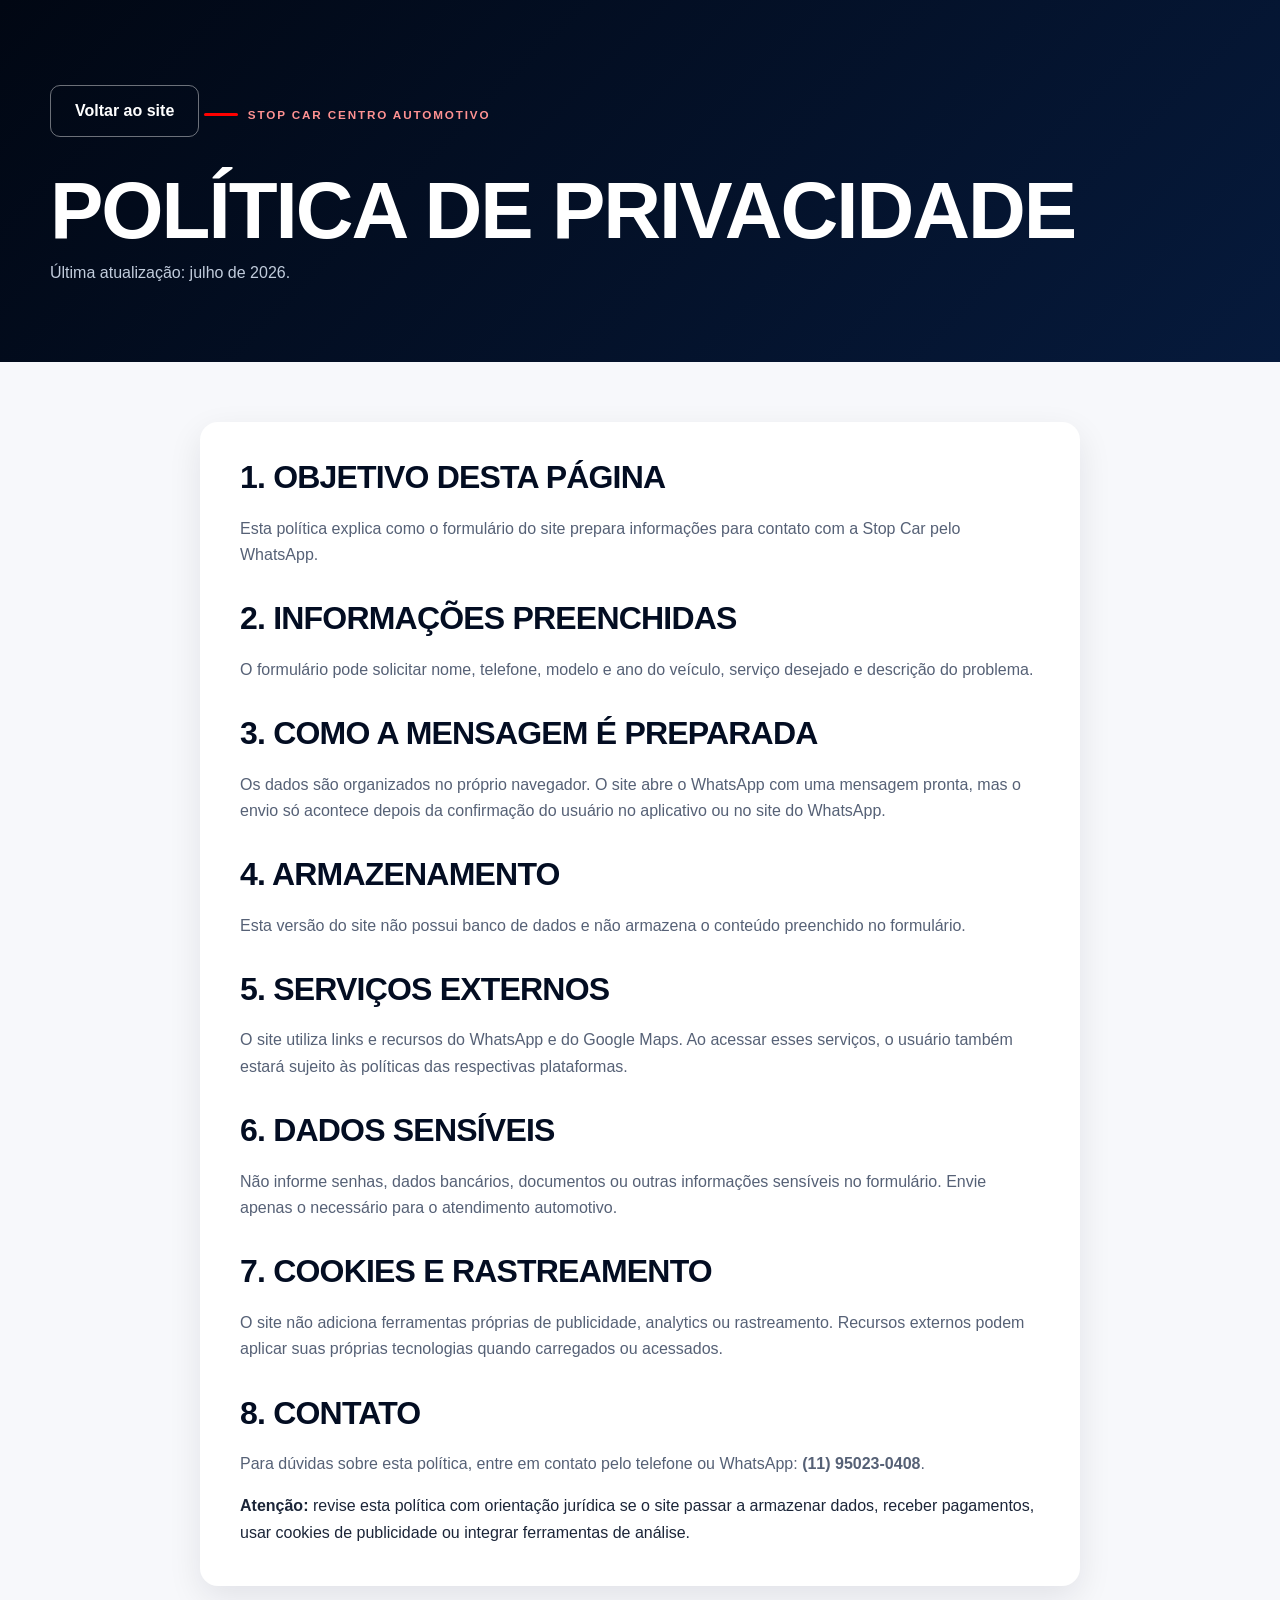
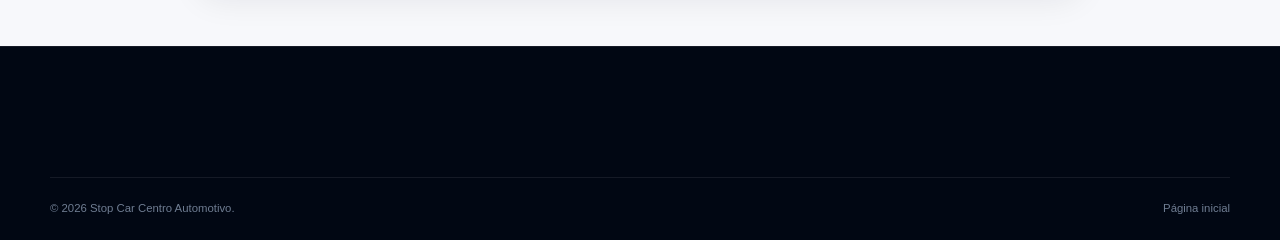
<file: politica-de-privacidade.html>
<!doctype html>
<html lang="pt-BR">
<head>
  <meta charset="utf-8">
  <meta name="viewport" content="width=device-width, initial-scale=1">
  <title>Política de Privacidade | Stop Car</title>
  <meta name="description" content="Política de privacidade do site da Stop Car Centro Automotivo.">
  <meta name="robots" content="index, follow">
  <meta name="theme-color" content="#07152f">
  <link rel="icon" href="assets/favicon.svg" type="image/svg+xml">
  <link rel="stylesheet" href="style.css">
</head>
<body class="legal-page">
  <a class="skip-link" href="#conteudo">Pular para o conteúdo</a>
  <header class="legal-hero">
    <div class="container">
      <a class="button button--outline" href="index.html">Voltar ao site</a>
      <span class="eyebrow">Stop Car Centro Automotivo</span>
      <h1>Política de privacidade</h1>
      <p>Última atualização: julho de 2026.</p>
    </div>
  </header>

  <main class="legal-content" id="conteudo">
    <h2>1. Objetivo desta página</h2>
    <p>Esta política explica como o formulário do site prepara informações para contato com a Stop Car pelo WhatsApp.</p>

    <h2>2. Informações preenchidas</h2>
    <p>O formulário pode solicitar nome, telefone, modelo e ano do veículo, serviço desejado e descrição do problema.</p>

    <h2>3. Como a mensagem é preparada</h2>
    <p>Os dados são organizados no próprio navegador. O site abre o WhatsApp com uma mensagem pronta, mas o envio só acontece depois da confirmação do usuário no aplicativo ou no site do WhatsApp.</p>

    <h2>4. Armazenamento</h2>
    <p>Esta versão do site não possui banco de dados e não armazena o conteúdo preenchido no formulário.</p>

    <h2>5. Serviços externos</h2>
    <p>O site utiliza links e recursos do WhatsApp e do Google Maps. Ao acessar esses serviços, o usuário também estará sujeito às políticas das respectivas plataformas.</p>

    <h2>6. Dados sensíveis</h2>
    <p>Não informe senhas, dados bancários, documentos ou outras informações sensíveis no formulário. Envie apenas o necessário para o atendimento automotivo.</p>

    <h2>7. Cookies e rastreamento</h2>
    <p>O site não adiciona ferramentas próprias de publicidade, analytics ou rastreamento. Recursos externos podem aplicar suas próprias tecnologias quando carregados ou acessados.</p>

    <h2>8. Contato</h2>
    <p>Para dúvidas sobre esta política, entre em contato pelo telefone ou WhatsApp: <a href="tel:+5511950230408"><strong>(11) 95023-0408</strong></a>.</p>

    <aside class="legal-note">
      <strong>Atenção:</strong> revise esta política com orientação jurídica se o site passar a armazenar dados, receber pagamentos, usar cookies de publicidade ou integrar ferramentas de análise.
    </aside>
  </main>

  <footer class="footer">
    <div class="container footer__bottom">
      <p>© <span id="current-year">2026</span> Stop Car Centro Automotivo.</p>
      <a href="index.html">Página inicial</a>
    </div>
  </footer>
  <script src="script.js" defer></script>
</body>
</html>
</file>
<file: style.css>
/* ==========================================================
   STOP CAR — LANDING PAGE REVISADA
   ========================================================== */

:root {
  --navy-950: #010713;
  --navy-900: #030d22;
  --navy-850: #05152f;
  --navy-800: #061a3c;
  --navy-700: #0b2857;
  --red-500: #ff0100;
  --red-600: #da0000;
  --red-700: #b50100;
  --red-800: #920100;
  --white: #ffffff;
  --gray-50: #f7f8fb;
  --gray-100: #eef1f5;
  --gray-200: #dce1e9;
  --gray-300: #c7ced9;
  --gray-500: #6f7b8e;
  --gray-600: #566176;
  --gray-700: #354056;
  --gray-900: #151f32;
  --text: #1b2538;
  --focus: #ff7d7d;
  --container: min(1180px, calc(100% - 40px));
  --header-height: 82px;
  --menu-top: 120px;
  --section-space: clamp(82px, 9vw, 116px);
  --radius-sm: 10px;
  --radius-md: 18px;
  --radius-lg: 28px;
  --radius-pill: 999px;
  --shadow-sm: 0 12px 34px rgba(2, 13, 34, 0.09);
  --shadow-md: 0 24px 68px rgba(2, 13, 34, 0.17);
  --shadow-red: 0 16px 42px rgba(218, 0, 0, 0.27);
  --transition-fast: 180ms ease;
  --transition-medium: 300ms ease;
}

*,
*::before,
*::after {
  box-sizing: border-box;
}

html {
  scroll-behavior: smooth;
  scroll-padding-top: 108px;
}

body {
  margin: 0;
  min-width: 320px;
  color: var(--text);
  background: var(--white);
  font-family: "Inter", "Segoe UI", Arial, sans-serif;
  line-height: 1.65;
  overflow-x: hidden;
  text-rendering: optimizeLegibility;
  -webkit-font-smoothing: antialiased;
}

body.menu-open {
  overflow: hidden;
}

img,
picture,
svg {
  display: block;
  max-width: 100%;
}

img {
  height: auto;
}

a {
  color: inherit;
  text-decoration: none;
}

button,
input,
select,
textarea {
  font: inherit;
}

button,
a {
  -webkit-tap-highlight-color: transparent;
}

button {
  color: inherit;
}

h1,
h2,
h3,
p,
figure,
blockquote,
dl,
dd {
  margin-top: 0;
}

h1,
h2 {
  font-family: "Barlow Condensed", "Arial Narrow", Arial, sans-serif;
  line-height: 0.98;
  letter-spacing: -0.025em;
  text-transform: uppercase;
  text-wrap: balance;
}

h2 {
  margin-bottom: 22px;
  color: var(--navy-900);
  font-size: clamp(2.55rem, 5.2vw, 4.7rem);
}

h3 {
  line-height: 1.25;
}

p {
  color: var(--gray-600);
}

section[id],
div[id] {
  scroll-margin-top: 108px;
}

.container {
  width: var(--container);
  margin-inline: auto;
}

.skip-link {
  position: fixed;
  z-index: 9999;
  top: 10px;
  left: 10px;
  padding: 12px 18px;
  color: var(--white);
  background: var(--red-600);
  border-radius: 8px;
  transform: translateY(-160%);
  transition: transform var(--transition-fast);
}

.skip-link:focus {
  transform: translateY(0);
}

:focus-visible {
  outline: 3px solid var(--focus);
  outline-offset: 4px;
}

/* BARRA SUPERIOR */
.topbar {
  position: relative;
  z-index: 1002;
  color: #d4dce8;
  background: var(--navy-950);
  border-bottom: 1px solid rgba(255, 255, 255, 0.08);
  font-size: 0.76rem;
}

.topbar__inner {
  min-height: 38px;
  display: flex;
  align-items: center;
  justify-content: space-between;
  gap: 24px;
}

.topbar a {
  transition: color var(--transition-fast);
}

.topbar a:hover {
  color: var(--white);
}

/* CABEÇALHO */
.header {
  position: sticky;
  z-index: 1000;
  top: 0;
  height: var(--header-height);
  color: var(--white);
  background: rgba(3, 13, 34, 0.95);
  border-bottom: 1px solid rgba(255, 255, 255, 0.08);
  backdrop-filter: blur(16px);
  transition: background var(--transition-fast), box-shadow var(--transition-fast);
}

.header.is-scrolled {
  background: rgba(3, 13, 34, 0.99);
  box-shadow: 0 14px 40px rgba(0, 0, 0, 0.24);
}

.header__inner {
  height: 100%;
  display: flex;
  align-items: center;
  justify-content: space-between;
  gap: 28px;
}

.brand {
  width: 190px;
  height: 68px;
  display: flex;
  align-items: center;
  overflow: hidden;
  flex: 0 0 auto;
}

.brand img {
  width: 100%;
  height: auto;
  transform: scale(1.1);
}

.nav {
  display: flex;
  align-items: center;
  gap: clamp(12px, 1.4vw, 23px);
  font-size: 0.81rem;
  font-weight: 700;
}

.nav > a:not(.button) {
  position: relative;
  padding: 28px 0;
  color: #d4dce8;
  white-space: nowrap;
}

.nav > a:not(.button)::after {
  content: "";
  position: absolute;
  left: 0;
  right: 100%;
  bottom: 19px;
  height: 2px;
  background: var(--red-500);
  transition: right var(--transition-fast);
}

.nav > a:not(.button):hover,
.nav > a:not(.button).is-active,
.nav > a:not(.button)[aria-current="location"] {
  color: var(--white);
}

.nav > a:not(.button):hover::after,
.nav > a:not(.button).is-active::after,
.nav > a:not(.button)[aria-current="location"]::after {
  right: 0;
}

.menu-toggle {
  display: none;
  width: 46px;
  height: 46px;
  padding: 11px;
  color: var(--white);
  background: rgba(255, 255, 255, 0.06);
  border: 1px solid rgba(255, 255, 255, 0.14);
  border-radius: 11px;
  cursor: pointer;
}

.menu-toggle span {
  display: block;
  width: 100%;
  height: 2px;
  margin: 5px 0;
  background: currentColor;
  border-radius: var(--radius-pill);
  transition: transform var(--transition-fast), opacity var(--transition-fast);
}

body.menu-open .menu-toggle span:nth-child(1) {
  transform: translateY(7px) rotate(45deg);
}

body.menu-open .menu-toggle span:nth-child(2) {
  opacity: 0;
}

body.menu-open .menu-toggle span:nth-child(3) {
  transform: translateY(-7px) rotate(-45deg);
}

.menu-backdrop {
  position: fixed;
  z-index: 998;
  inset: var(--menu-top) 0 0;
  width: 100%;
  background: rgba(0, 4, 12, 0.66);
  border: 0;
  backdrop-filter: blur(3px);
  cursor: pointer;
}

.menu-backdrop[hidden] {
  display: none;
}

/* BOTÕES */
.button {
  min-height: 52px;
  padding: 14px 24px;
  display: inline-flex;
  align-items: center;
  justify-content: center;
  color: var(--white);
  background: linear-gradient(135deg, var(--red-500), var(--red-700));
  border: 0;
  border-radius: var(--radius-sm);
  box-shadow: var(--shadow-red);
  font-weight: 800;
  line-height: 1.2;
  text-align: center;
  cursor: pointer;
  transition: transform var(--transition-fast), box-shadow var(--transition-fast), filter var(--transition-fast);
}

.button:hover {
  transform: translateY(-3px);
  box-shadow: 0 21px 52px rgba(218, 0, 0, 0.38);
  filter: brightness(1.06);
}

.button:active {
  transform: translateY(-1px);
}

.button--small {
  min-height: 42px;
  padding: 10px 17px;
  font-size: 0.76rem;
}

.button--outline {
  color: var(--white);
  background: transparent;
  border: 1px solid rgba(255, 255, 255, 0.42);
  box-shadow: none;
}

.button--outline:hover {
  background: rgba(255, 255, 255, 0.09);
  box-shadow: none;
}

.button--dark {
  background: var(--navy-900);
  box-shadow: 0 15px 40px rgba(3, 13, 34, 0.22);
}

.button--light {
  color: var(--navy-900);
  background: var(--white);
  box-shadow: 0 14px 38px rgba(0, 0, 0, 0.22);
}

.button--full {
  width: 100%;
}

.button[disabled] {
  opacity: 0.65;
  cursor: wait;
  transform: none;
}

.text-link {
  display: inline-flex;
  align-items: center;
  min-height: 48px;
  color: var(--white);
  border-bottom: 1px solid rgba(255, 255, 255, 0.45);
  font-weight: 700;
  transition: border-color var(--transition-fast), color var(--transition-fast);
}

.text-link:hover {
  border-color: var(--red-500);
}

.text-link--dark {
  min-height: auto;
  color: var(--red-700);
  border-color: rgba(181, 1, 0, 0.35);
}

/* TÍTULOS DE APOIO */
.eyebrow {
  margin-bottom: 17px;
  display: inline-flex;
  align-items: center;
  gap: 10px;
  color: #ff9292;
  font-size: 0.73rem;
  font-weight: 800;
  letter-spacing: 0.16em;
  text-transform: uppercase;
}

.eyebrow::before {
  content: "";
  width: 34px;
  height: 3px;
  background: var(--red-500);
  border-radius: var(--radius-pill);
}

.eyebrow--dark {
  color: var(--red-700);
}

/* HERO */
.hero {
  position: relative;
  color: var(--white);
  background:
    radial-gradient(circle at 72% 20%, rgba(255, 1, 0, 0.15), transparent 30%),
    linear-gradient(120deg, var(--navy-950), var(--navy-800) 72%, #07142e);
  overflow: hidden;
}

.hero::before {
  content: "";
  position: absolute;
  inset: 0;
  opacity: 0.045;
  background-image:
    linear-gradient(rgba(255, 255, 255, 0.65) 1px, transparent 1px),
    linear-gradient(90deg, rgba(255, 255, 255, 0.65) 1px, transparent 1px);
  background-size: 70px 70px;
  mask-image: linear-gradient(to bottom, black, transparent 90%);
}

.hero__grid {
  position: relative;
  z-index: 1;
  min-height: 0;
  padding-block: clamp(28px, 3vw, 42px);
  display: grid;
  grid-template-columns: minmax(0, 1.08fr) minmax(340px, 0.72fr);
  align-items: start;
  gap: clamp(34px, 5vw, 68px);
}

.hero__content {
  min-width: 0;
  max-width: 650px;
  padding: clamp(4px, 1vw, 12px) 0 0;
  align-self: start;
}

.hero h1 {
  max-width: 11.5ch;
  margin-bottom: 24px;
  font-size: clamp(3.35rem, 5vw, 5.65rem);
  line-height: 0.94;
  text-wrap: pretty;
}

.hero h1 strong {
  display: block;
  color: var(--red-500);
}

.hero__lead {
  max-width: 650px;
  margin-bottom: 29px;
  color: #d8e0ec;
  font-size: clamp(1.06rem, 2vw, 1.3rem);
  font-weight: 600;
}

.hero__actions {
  display: flex;
  flex-wrap: wrap;
  gap: 13px;
}

.hero__microcopy {
  margin: 13px 0 0;
  color: #9eabc0;
  font-size: 0.73rem;
}

.hero__facts {
  margin: 31px 0 0;
  display: grid;
  grid-template-columns: 1fr 1.1fr;
  gap: 20px 28px;
}

.hero__facts div {
  padding-top: 15px;
  border-top: 1px solid rgba(255, 255, 255, 0.16);
}

.hero__facts dt {
  margin-bottom: 3px;
  color: #8fa0ba;
  font-size: 0.68rem;
  font-weight: 800;
  letter-spacing: 0.08em;
  text-transform: uppercase;
}

.hero__facts dd {
  color: var(--white);
  font-size: 0.84rem;
  font-weight: 700;
}

.hero__media {
  position: relative;
  width: min(100%, 440px);
  height: clamp(520px, 42vw, 640px);
  min-width: 0;
  min-height: 0;
  margin: clamp(18px, 2.2vw, 30px) 0 0;
  justify-self: end;
  align-self: start;
  border: 1px solid rgba(255, 255, 255, 0.12);
  border-radius: var(--radius-md);
  box-shadow: 0 28px 70px rgba(0, 0, 0, 0.28);
  overflow: hidden;
}

.hero__media::before {
  content: "";
  position: absolute;
  z-index: 1;
  inset: 0;
  background:
    linear-gradient(90deg, var(--navy-800) 0%, transparent 24%),
    linear-gradient(0deg, rgba(1, 7, 19, 0.78), transparent 38%);
  pointer-events: none;
}

.hero__media picture,
.hero__media img {
  width: 100%;
  height: 100%;
}

.hero__media img {
  object-fit: cover;
  object-position: center 38%;
}

.hero__media figcaption {
  position: absolute;
  z-index: 2;
  right: 24px;
  bottom: 25px;
  left: 24px;
  display: grid;
  color: var(--white);
}

.hero__media figcaption span {
  color: #c8d1df;
  font-size: 0.7rem;
  letter-spacing: 0.1em;
  text-transform: uppercase;
}

.hero__media figcaption strong {
  margin-top: 3px;
  font-size: 0.92rem;
}

/* FAIXA DE CONFIANÇA */
.numbers {
  position: relative;
  z-index: 3;
  margin-top: -35px;
}

.numbers__grid {
  display: grid;
  grid-template-columns: repeat(4, 1fr);
  background: var(--white);
  border: 1px solid rgba(220, 225, 233, 0.7);
  border-radius: var(--radius-md);
  box-shadow: var(--shadow-md);
  overflow: hidden;
}

.numbers article {
  min-height: 112px;
  padding: 25px;
  display: grid;
  align-content: center;
  border-right: 1px solid var(--gray-200);
}

.numbers article:last-child {
  border-right: 0;
}

.numbers strong {
  color: var(--navy-900);
  font-family: "Barlow Condensed", sans-serif;
  font-size: 1.75rem;
  line-height: 1;
  text-transform: uppercase;
}

.numbers span {
  margin-top: 7px;
  color: var(--gray-500);
  font-size: 0.75rem;
}

/* SEÇÕES */
.section {
  padding: var(--section-space) 0;
}

.section--soft {
  background: var(--gray-50);
}

.section-heading {
  margin-bottom: 46px;
  display: grid;
  grid-template-columns: 1.2fr 0.8fr;
  align-items: end;
  gap: 42px;
}

.section-heading h2 {
  margin-bottom: 0;
}

.section-heading > p {
  max-width: 480px;
  margin: 0 0 8px auto;
}

.section-heading--light {
  position: relative;
  z-index: 1;
}

.section-heading--light h2 {
  color: var(--white);
}

.section-heading--light p {
  color: #bfc9d9;
}

.section-cta {
  margin-top: 40px;
  padding: 22px 24px;
  display: flex;
  align-items: center;
  justify-content: space-between;
  gap: 25px;
  background: var(--white);
  border: 1px solid var(--gray-200);
  border-radius: var(--radius-md);
}

.section-cta strong {
  display: block;
  margin-bottom: 2px;
  color: var(--navy-900);
}

.section-cta p {
  margin: 0;
  font-size: 0.84rem;
}

/* SOBRE */
.about {
  display: grid;
  grid-template-columns: 0.85fr 1.15fr;
  align-items: center;
  gap: clamp(55px, 8vw, 100px);
}

.about__media {
  position: relative;
}

.about__media figure {
  position: relative;
  margin: 0;
  height: 660px;
  border-radius: var(--radius-lg);
  box-shadow: var(--shadow-md);
  overflow: hidden;
}

.about__media picture,
.about__media img {
  width: 100%;
  height: 100%;
}

.about__media img {
  object-fit: cover;
  object-position: center 35%;
}

.about__media figure::after {
  content: "";
  position: absolute;
  inset: 55% 0 0;
  background: linear-gradient(transparent, rgba(1, 7, 19, 0.76));
}

.about__media figcaption {
  position: absolute;
  z-index: 2;
  right: 23px;
  bottom: 19px;
  left: 23px;
  color: var(--white);
  font-size: 0.76rem;
}

.about__stamp {
  position: absolute;
  right: -24px;
  bottom: -28px;
  width: 155px;
  min-height: 145px;
  padding: 20px;
  display: grid;
  align-content: center;
  color: var(--white);
  background: linear-gradient(135deg, var(--red-500), var(--red-800));
  border: 7px solid var(--white);
  border-radius: 18px;
  box-shadow: var(--shadow-red);
}

.about__stamp strong {
  font-family: "Barlow Condensed", sans-serif;
  font-size: 3.2rem;
  line-height: 0.85;
}

.about__stamp span {
  margin-top: 8px;
  font-size: 0.7rem;
  font-weight: 700;
  line-height: 1.3;
  text-transform: uppercase;
}

.about__content > p {
  font-size: 0.98rem;
}

.about__principles {
  margin-top: 31px;
  display: grid;
  gap: 13px;
}

.about__principles article {
  padding: 17px 0;
  display: grid;
  grid-template-columns: 49px 1fr;
  gap: 15px;
  border-top: 1px solid var(--gray-200);
}

.about__principles article > span {
  color: var(--red-700);
  font-family: "Barlow Condensed", sans-serif;
  font-size: 1.28rem;
  font-weight: 800;
}

.about__principles h3 {
  margin: 0 0 4px;
  color: var(--navy-900);
  font-size: 0.98rem;
}

.about__principles p {
  margin: 0;
  font-size: 0.83rem;
}

/* SERVIÇOS */
.service-table {
  display: grid;
  grid-template-columns: repeat(2, 1fr);
  background: var(--white);
  border: 1px solid var(--gray-200);
  border-radius: var(--radius-md);
  box-shadow: var(--shadow-sm);
  overflow: hidden;
}

.service-item {
  min-height: 198px;
  padding: 28px;
  display: grid;
  grid-template-columns: 44px 1fr;
  align-content: start;
  gap: 16px;
  border-right: 1px solid var(--gray-200);
  border-bottom: 1px solid var(--gray-200);
  transition: background var(--transition-fast), transform var(--transition-fast);
}

.service-item:nth-child(even) {
  border-right: 0;
}

.service-item:nth-last-child(-n + 2) {
  border-bottom: 0;
}

.service-item:hover {
  background: #fffafa;
}

.service-item__number {
  color: var(--red-700);
  font-family: "Barlow Condensed", sans-serif;
  font-size: 1.35rem;
  font-weight: 800;
}

.service-item h3 {
  margin: 2px 0 8px;
  color: var(--navy-900);
  font-size: 1.06rem;
}

.service-item p {
  margin-bottom: 18px;
  font-size: 0.84rem;
}

.service-item__action {
  grid-column: 2;
  width: fit-content;
  min-height: 38px;
  padding: 5px 0;
  color: var(--red-700);
  background: transparent;
  border: 0;
  border-bottom: 1px solid transparent;
  font-size: 0.79rem;
  font-weight: 800;
  cursor: pointer;
  transition: border-color var(--transition-fast), color var(--transition-fast);
}

.service-item__action:hover {
  color: var(--red-800);
  border-color: currentColor;
}

/* TRABALHOS REAIS */
.work {
  position: relative;
  color: var(--white);
  background:
    radial-gradient(circle at 10% 0%, rgba(255, 1, 0, 0.14), transparent 28%),
    linear-gradient(135deg, var(--navy-950), var(--navy-800));
  overflow: hidden;
}

.work::after {
  content: "";
  position: absolute;
  right: -210px;
  bottom: -260px;
  width: 650px;
  height: 650px;
  border: 1px solid rgba(255, 255, 255, 0.07);
  border-radius: 50%;
  box-shadow:
    0 0 0 80px rgba(255, 255, 255, 0.025),
    0 0 0 160px rgba(255, 255, 255, 0.016);
}

.work-grid {
  position: relative;
  z-index: 1;
  display: grid;
  grid-template-columns: 1fr 0.8fr 0.9fr;
  grid-template-rows: 275px 275px;
  gap: 18px;
}

.work-card {
  position: relative;
  width: 100%;
  min-width: 0;
  margin: 0;
  padding: 0;
  color: var(--white);
  background: var(--navy-900);
  border: 1px solid rgba(255, 255, 255, 0.13);
  border-radius: var(--radius-md);
  overflow: hidden;
  text-align: left;
  cursor: zoom-in;
}

.work-card--wide {
  grid-row: 1 / 3;
}

.work-card--tall {
  grid-row: 1 / 3;
  grid-column: 3;
}

.work-card picture,
.work-card img {
  width: 100%;
  height: 100%;
}

.work-card img {
  object-fit: cover;
  transition: transform 450ms ease, filter 450ms ease;
}

.work-card:hover img {
  transform: scale(1.035);
  filter: contrast(1.04);
}

.work-card::after {
  content: "";
  position: absolute;
  inset: 45% 0 0;
  background: linear-gradient(transparent, rgba(1, 7, 19, 0.94));
  pointer-events: none;
}

.work-card__caption {
  position: absolute;
  z-index: 2;
  right: 21px;
  bottom: 18px;
  left: 21px;
  display: grid;
}

.work-card__caption strong {
  color: var(--white);
  font-size: 0.92rem;
}

.work-card__caption > span {
  color: #bdc8d8;
  font-size: 0.72rem;
}

.work__note {
  position: relative;
  z-index: 1;
  margin: 18px 0 0;
  color: #99a8be;
  font-size: 0.74rem;
  text-align: right;
}

/* PROCESSO */
.process {
  margin: 0;
  padding: 0;
  display: grid;
  grid-template-columns: repeat(4, 1fr);
  gap: 18px;
  list-style: none;
}

.process li {
  position: relative;
  min-height: 235px;
  padding: 28px;
  background: var(--white);
  border: 1px solid var(--gray-200);
  border-radius: var(--radius-md);
  box-shadow: var(--shadow-sm);
  overflow: hidden;
}

.process li::after {
  content: "";
  position: absolute;
  right: -35px;
  bottom: -50px;
  width: 110px;
  height: 110px;
  background: rgba(255, 1, 0, 0.045);
  border-radius: 50%;
}

.process li > span {
  display: inline-block;
  margin-bottom: 40px;
  color: var(--red-700);
  font-family: "Barlow Condensed", sans-serif;
  font-size: 1.55rem;
  font-weight: 800;
}

.process h3 {
  margin-bottom: 10px;
  color: var(--navy-900);
  font-size: 1.02rem;
}

.process p {
  margin-bottom: 0;
  font-size: 0.83rem;
}

/* AVALIAÇÕES */
.reviews {
  padding: 82px 0;
  color: var(--white);
  background: linear-gradient(115deg, var(--red-800), var(--red-500));
}

.reviews__grid {
  display: grid;
  grid-template-columns: 1fr auto;
  align-items: center;
  gap: 45px;
}

.reviews h2 {
  margin-bottom: 12px;
  color: var(--white);
}

.reviews p {
  max-width: 740px;
  margin: 0;
  color: #ffe4e4;
}

/* FAQ */
.faq__grid {
  display: grid;
  grid-template-columns: 0.72fr 1.28fr;
  align-items: start;
  gap: clamp(45px, 7vw, 90px);
}

.faq__intro {
  position: sticky;
  top: calc(var(--header-height) + 30px);
}

.faq__intro p {
  max-width: 430px;
}

.faq__list {
  display: grid;
  gap: 12px;
}

.faq details {
  background: var(--white);
  border: 1px solid var(--gray-200);
  border-radius: var(--radius-md);
  box-shadow: 0 8px 24px rgba(2, 13, 34, 0.05);
  overflow: clip;
}

.faq summary {
  position: relative;
  min-height: 68px;
  padding: 20px 58px 20px 22px;
  display: flex;
  align-items: center;
  color: var(--navy-900);
  font-weight: 800;
  cursor: pointer;
  list-style: none;
}

.faq summary::-webkit-details-marker {
  display: none;
}

.faq summary::after {
  content: "+";
  position: absolute;
  right: 22px;
  width: 28px;
  height: 28px;
  display: grid;
  place-items: center;
  color: var(--red-700);
  background: #fff1f1;
  border-radius: 50%;
  font-size: 1.25rem;
  line-height: 1;
  transition: transform var(--transition-fast);
}

.faq details[open] summary::after {
  transform: rotate(45deg);
}

.faq details p {
  margin: 0;
  padding: 0 22px 22px;
  font-size: 0.9rem;
}

/* CONTATO */
.contact {
  padding: var(--section-space) 0 0;
  color: var(--white);
  background:
    radial-gradient(circle at 0% 20%, rgba(255, 1, 0, 0.14), transparent 27%),
    linear-gradient(135deg, var(--navy-950), var(--navy-800));
}

.contact__grid {
  display: grid;
  grid-template-columns: 0.85fr 1.15fr;
  align-items: start;
  gap: clamp(48px, 7vw, 90px);
}

.contact__content h2 {
  color: var(--white);
}

.contact__content > p {
  color: #bdc8d9;
}

.contact__details {
  margin: 34px 0;
  display: grid;
}

.contact__details > div {
  padding: 16px 0;
  border-bottom: 1px solid rgba(255, 255, 255, 0.14);
}

.contact__details dt {
  margin-bottom: 4px;
  color: #91a1b9;
  font-size: 0.69rem;
  font-weight: 800;
  letter-spacing: 0.08em;
  text-transform: uppercase;
}

.contact__details dd {
  color: var(--white);
  font-size: 0.9rem;
  font-weight: 650;
}

.contact__details a:hover {
  color: #ff8b8b;
}

.contact__actions {
  display: flex;
  flex-wrap: wrap;
  align-items: center;
  gap: 17px;
}

.form-card {
  padding: clamp(27px, 4vw, 43px);
  color: var(--text);
  background: var(--white);
  border: 1px solid rgba(255, 255, 255, 0.35);
  border-radius: var(--radius-lg);
  box-shadow: 0 34px 85px rgba(0, 0, 0, 0.33);
}

.form-card__heading > span {
  color: var(--red-700);
  font-size: 0.7rem;
  font-weight: 800;
  letter-spacing: 0.13em;
  text-transform: uppercase;
}

.form-card__heading h3 {
  margin: 7px 0 5px;
  color: var(--navy-900);
  font-family: "Barlow Condensed", sans-serif;
  font-size: clamp(2.2rem, 4vw, 3.1rem);
  line-height: 1;
  text-transform: uppercase;
}

.form-card__heading p {
  font-size: 0.79rem;
}

.form-grid {
  display: grid;
  grid-template-columns: repeat(2, 1fr);
  gap: 16px;
}

.field {
  display: grid;
  gap: 7px;
}

.field--full {
  grid-column: 1 / -1;
}

.field label {
  color: var(--gray-700);
  font-size: 0.76rem;
  font-weight: 750;
}

.field input,
.field select,
.field textarea {
  width: 100%;
  min-height: 48px;
  padding: 13px 14px;
  color: var(--text);
  background: var(--gray-50);
  border: 1px solid var(--gray-200);
  border-radius: 9px;
  outline: 0;
  transition: background var(--transition-fast), border-color var(--transition-fast), box-shadow var(--transition-fast);
}

.field textarea {
  min-height: 130px;
  resize: vertical;
}

.field input::placeholder,
.field textarea::placeholder {
  color: #8893a5;
  opacity: 1;
}

.field input:focus,
.field select:focus,
.field textarea:focus {
  background: var(--white);
  border-color: var(--red-500);
  box-shadow: 0 0 0 4px rgba(255, 1, 0, 0.09);
}

.field input.is-invalid,
.field select.is-invalid,
.field textarea.is-invalid {
  border-color: var(--red-600);
  box-shadow: 0 0 0 3px rgba(218, 0, 0, 0.08);
}

.field__error {
  min-height: 16px;
  color: var(--red-700);
  font-size: 0.67rem;
}

.form-helper {
  margin: 10px 0 0;
  color: var(--gray-500);
  font-size: 0.7rem;
  text-align: center;
}

.form-status {
  min-height: 22px;
  margin: 6px 0 0;
  color: var(--gray-600);
  font-size: 0.78rem;
  text-align: center;
}

.form-status.is-error {
  color: var(--red-700);
}

.form-status.is-success {
  color: #17643a;
}

.map {
  margin-top: 75px;
  height: 450px;
  border: 7px solid rgba(255, 255, 255, 0.12);
  border-bottom: 0;
  border-radius: 24px 24px 0 0;
  overflow: hidden;
}

.map iframe {
  width: 100%;
  height: 100%;
  border: 0;
  filter: grayscale(0.18) contrast(1.03);
}

/* RODAPÉ */
.footer {
  padding: 76px 0 22px;
  color: #95a3b8;
  background: var(--navy-950);
  border-top: 1px solid rgba(255, 255, 255, 0.08);
}

.footer__grid {
  display: grid;
  grid-template-columns: 1.35fr 0.7fr 0.8fr 1fr;
  gap: 45px;
}

.footer__brand img {
  width: 215px;
}

.footer__brand p {
  max-width: 340px;
  color: #8493a8;
  font-size: 0.81rem;
}

.footer h3 {
  margin: 12px 0 19px;
  color: var(--white);
  font-size: 0.86rem;
}

.footer__grid > div:not(.footer__brand) {
  display: flex;
  flex-direction: column;
  align-items: flex-start;
}

.footer a,
.footer p {
  margin: 0 0 10px;
  color: #8e9cb0;
  font-size: 0.78rem;
}

.footer a:hover {
  color: var(--white);
}

.footer__bottom {
  margin-top: 54px;
  padding-top: 21px;
  display: flex;
  justify-content: space-between;
  gap: 20px;
  border-top: 1px solid rgba(255, 255, 255, 0.08);
}

.footer__bottom p,
.footer__bottom a {
  margin: 0;
  color: #6f7d92;
  font-size: 0.71rem;
}

/* BOTÃO FLUTUANTE */
.whatsapp-float {
  position: fixed;
  z-index: 900;
  right: max(18px, env(safe-area-inset-right));
  bottom: max(18px, env(safe-area-inset-bottom));
  min-height: 52px;
  padding: 8px 16px 8px 9px;
  display: inline-flex;
  align-items: center;
  gap: 9px;
  color: var(--white);
  background: #118c4f;
  border: 1px solid rgba(255, 255, 255, 0.25);
  border-radius: var(--radius-pill);
  box-shadow: 0 14px 34px rgba(0, 0, 0, 0.28);
  font-size: 0.78rem;
  transition: transform var(--transition-fast), filter var(--transition-fast);
}

.whatsapp-float span {
  width: 35px;
  height: 35px;
  display: grid;
  place-items: center;
  background: rgba(255, 255, 255, 0.18);
  border-radius: 50%;
  font-size: 0.67rem;
  font-weight: 900;
}

.whatsapp-float:hover {
  transform: translateY(-3px);
  filter: brightness(1.05);
}

/* LIGHTBOX */
.lightbox {
  width: min(1050px, calc(100% - 30px));
  max-height: calc(100vh - 30px);
  padding: 0;
  color: var(--white);
  background: var(--navy-950);
  border: 1px solid rgba(255, 255, 255, 0.16);
  border-radius: 18px;
  box-shadow: 0 35px 100px rgba(0, 0, 0, 0.65);
  overflow: hidden;
}

.lightbox::backdrop {
  background: rgba(0, 4, 12, 0.88);
  backdrop-filter: blur(7px);
}

.lightbox img {
  width: 100%;
  max-height: calc(100vh - 120px);
  object-fit: contain;
  background: #000;
}

.lightbox p {
  margin: 0;
  padding: 14px 78px 15px 18px;
  color: #d2dae7;
  font-size: 0.8rem;
}

.lightbox__close {
  position: absolute;
  z-index: 2;
  top: 12px;
  right: 12px;
  padding: 9px 12px;
  color: var(--white);
  background: rgba(1, 7, 19, 0.84);
  border: 1px solid rgba(255, 255, 255, 0.2);
  border-radius: 8px;
  cursor: pointer;
}

/* PÁGINA DE PRIVACIDADE */
.legal-page {
  min-height: 100vh;
  background: var(--gray-50);
}

.legal-hero {
  padding: 85px 0 60px;
  color: var(--white);
  background: linear-gradient(135deg, var(--navy-950), var(--navy-800));
}

.legal-hero h1 {
  margin: 30px 0 10px;
  font-size: clamp(3.2rem, 7vw, 5rem);
}

.legal-hero p {
  color: #c1ccdc;
}

.legal-content {
  max-width: 880px;
  margin: 60px auto;
  padding: 40px;
  background: var(--white);
  border-radius: 18px;
  box-shadow: var(--shadow-sm);
}

.legal-content h2 {
  margin-top: 35px;
  font-size: 2rem;
}

.legal-content h2:first-child {
  margin-top: 0;
}

/* ANIMAÇÕES */
.reveal {
  opacity: 0;
  transform: translateY(24px);
  transition: opacity 650ms ease, transform 650ms ease;
}

.reveal.is-visible {
  opacity: 1;
  transform: translateY(0);
}

/* RESPONSIVIDADE */
@media (max-width: 1180px) {
  .nav {
    gap: 15px;
    font-size: 0.77rem;
  }

  .nav .button {
    padding-inline: 14px;
  }
}

@media (max-width: 1080px) {
  .menu-toggle {
    display: block;
  }

  .nav {
    position: fixed;
    z-index: 999;
    top: var(--menu-top);
    right: 0;
    bottom: 0;
    width: min(390px, 88vw);
    padding: 28px;
    display: flex;
    flex-direction: column;
    align-items: stretch;
    gap: 0;
    background: rgba(3, 13, 34, 0.995);
    box-shadow: -20px 0 50px rgba(0, 0, 0, 0.38);
    transform: translateX(105%);
    visibility: hidden;
    transition: transform var(--transition-medium), visibility var(--transition-medium);
    overflow-y: auto;
  }

  .nav.is-open {
    transform: translateX(0);
    visibility: visible;
  }

  .nav > a:not(.button) {
    padding: 15px 0;
    border-bottom: 1px solid rgba(255, 255, 255, 0.1);
  }

  .nav > a:not(.button)::after {
    display: none;
  }

  .nav .button {
    margin-top: 22px;
  }

  .hero__grid {
    grid-template-columns: minmax(0, 1fr) minmax(310px, 0.72fr);
    gap: 36px;
  }

  .hero h1 {
    font-size: clamp(3.2rem, 5.6vw, 4.8rem);
  }

  .hero__media {
    width: min(100%, 390px);
    height: clamp(500px, 55vw, 600px);
  }

  .hero__facts {
    grid-template-columns: 1fr;
  }

  .footer__grid {
    grid-template-columns: repeat(2, 1fr);
  }
}

@media (max-width: 920px) {
  .hero__grid {
    min-height: auto;
    grid-template-columns: 1fr;
    padding-block: 42px 0;
  }

  .hero__content {
    max-width: 720px;
  }

  .hero h1 {
    max-width: 12ch;
    font-size: clamp(3.35rem, 9vw, 5.3rem);
  }

  .hero__media {
    width: min(100%, 660px);
    height: clamp(460px, 72vw, 620px);
    margin-top: 14px;
    justify-self: start;
    border-radius: var(--radius-md) var(--radius-md) 0 0;
  }
}

@media (max-width: 820px) {
  :root {
    --container: min(100% - 28px, 1180px);
    --section-space: 84px;
  }

  .topbar__inner > a:last-child {
    display: none;
  }

  .hero__grid {
    padding-top: 38px;
  }

  .hero__media {
    height: clamp(440px, 88vw, 570px);
  }

  .hero__media::before {
    background: linear-gradient(0deg, rgba(1, 7, 19, 0.72), transparent 44%);
  }

  .numbers {
    margin-top: 0;
  }

  .numbers__grid {
    width: 100%;
    grid-template-columns: repeat(2, 1fr);
    border-radius: 0;
    box-shadow: none;
  }

  .numbers article:nth-child(2) {
    border-right: 0;
  }

  .numbers article:nth-child(-n + 2) {
    border-bottom: 1px solid var(--gray-200);
  }

  .section-heading,
  .about,
  .faq__grid,
  .contact__grid {
    grid-template-columns: 1fr;
  }

  .section-heading {
    gap: 12px;
  }

  .section-heading > p {
    margin-left: 0;
  }

  .about__media {
    width: min(100%, 600px);
  }

  .about__media figure {
    height: 650px;
  }

  .service-table {
    grid-template-columns: 1fr;
  }

  .service-item,
  .service-item:nth-child(even),
  .service-item:nth-last-child(-n + 2) {
    border-right: 0;
    border-bottom: 1px solid var(--gray-200);
  }

  .service-item:last-child {
    border-bottom: 0;
  }

  .work-grid {
    grid-template-columns: 1fr 1fr;
    grid-template-rows: 330px 440px;
  }

  .work-card--wide {
    grid-column: 1;
    grid-row: 1;
  }

  .work-card:not(.work-card--wide):not(.work-card--tall) {
    grid-column: 2;
    grid-row: 1;
  }

  .work-card--tall {
    grid-column: 1 / 3;
    grid-row: 2;
  }

  .process {
    grid-template-columns: repeat(2, 1fr);
  }

  .reviews__grid {
    grid-template-columns: 1fr;
  }

  .reviews__grid .button {
    justify-self: start;
  }

  .faq__intro {
    position: static;
  }
}

@media (max-width: 580px) {
  :root {
    --header-height: 72px;
  }

  html {
    scroll-padding-top: 90px;
  }

  section[id],
  div[id] {
    scroll-margin-top: 90px;
  }

  .topbar__inner {
    min-height: 34px;
    justify-content: center;
    text-align: center;
  }

  .topbar__inner > a {
    display: none;
  }

  .brand {
    width: 157px;
    height: 58px;
  }

  .hero__grid {
    padding-top: 32px;
  }

  .hero h1 {
    max-width: 11ch;
    font-size: clamp(3rem, 14vw, 4.35rem);
    line-height: 0.96;
  }

  .hero__actions,
  .contact__actions,
  .section-cta {
    flex-direction: column;
    align-items: stretch;
  }

  .hero__actions .button,
  .contact__actions .button,
  .section-cta .button {
    width: 100%;
  }

  .hero__media {
    height: clamp(410px, 118vw, 510px);
  }

  .numbers__grid,
  .form-grid,
  .process,
  .footer__grid {
    grid-template-columns: 1fr;
  }

  .numbers article {
    min-height: 90px;
    border-right: 0;
    border-bottom: 1px solid var(--gray-200);
  }

  .numbers article:last-child {
    border-bottom: 0;
  }

  .about__media figure {
    height: 535px;
  }

  .about__stamp {
    right: 14px;
    bottom: -34px;
  }

  .service-item {
    min-height: 0;
    grid-template-columns: 40px 1fr;
  }

  .service-item__action {
    grid-column: 2;
  }

  .work-grid {
    grid-template-columns: 1fr;
    grid-template-rows: repeat(3, 360px);
  }

  .work-card,
  .work-card--wide,
  .work-card--tall,
  .work-card:not(.work-card--wide):not(.work-card--tall) {
    grid-column: 1;
    grid-row: auto;
  }

  .work__note {
    text-align: left;
  }

  .process li {
    min-height: 0;
  }

  .reviews__grid .button {
    width: 100%;
  }

  .faq summary {
    padding-left: 18px;
    font-size: 0.9rem;
  }

  .faq details p {
    padding-inline: 18px;
  }

  .map {
    height: 360px;
  }

  .footer__grid {
    gap: 28px;
  }

  .footer__bottom {
    flex-direction: column;
  }

  .whatsapp-float {
    right: 12px;
    bottom: 12px;
    padding-right: 10px;
  }

  .whatsapp-float strong {
    position: absolute;
    width: 1px;
    height: 1px;
    padding: 0;
    margin: -1px;
    overflow: hidden;
    clip: rect(0, 0, 0, 0);
    white-space: nowrap;
    border: 0;
  }

  .legal-content {
    margin: 30px 14px;
    padding: 25px;
  }
}

@media (prefers-reduced-motion: reduce) {
  *,
  *::before,
  *::after {
    scroll-behavior: auto !important;
    animation-duration: 0.01ms !important;
    animation-iteration-count: 1 !important;
    transition-duration: 0.01ms !important;
  }

  .reveal {
    opacity: 1;
    transform: none;
  }
}
</file>
